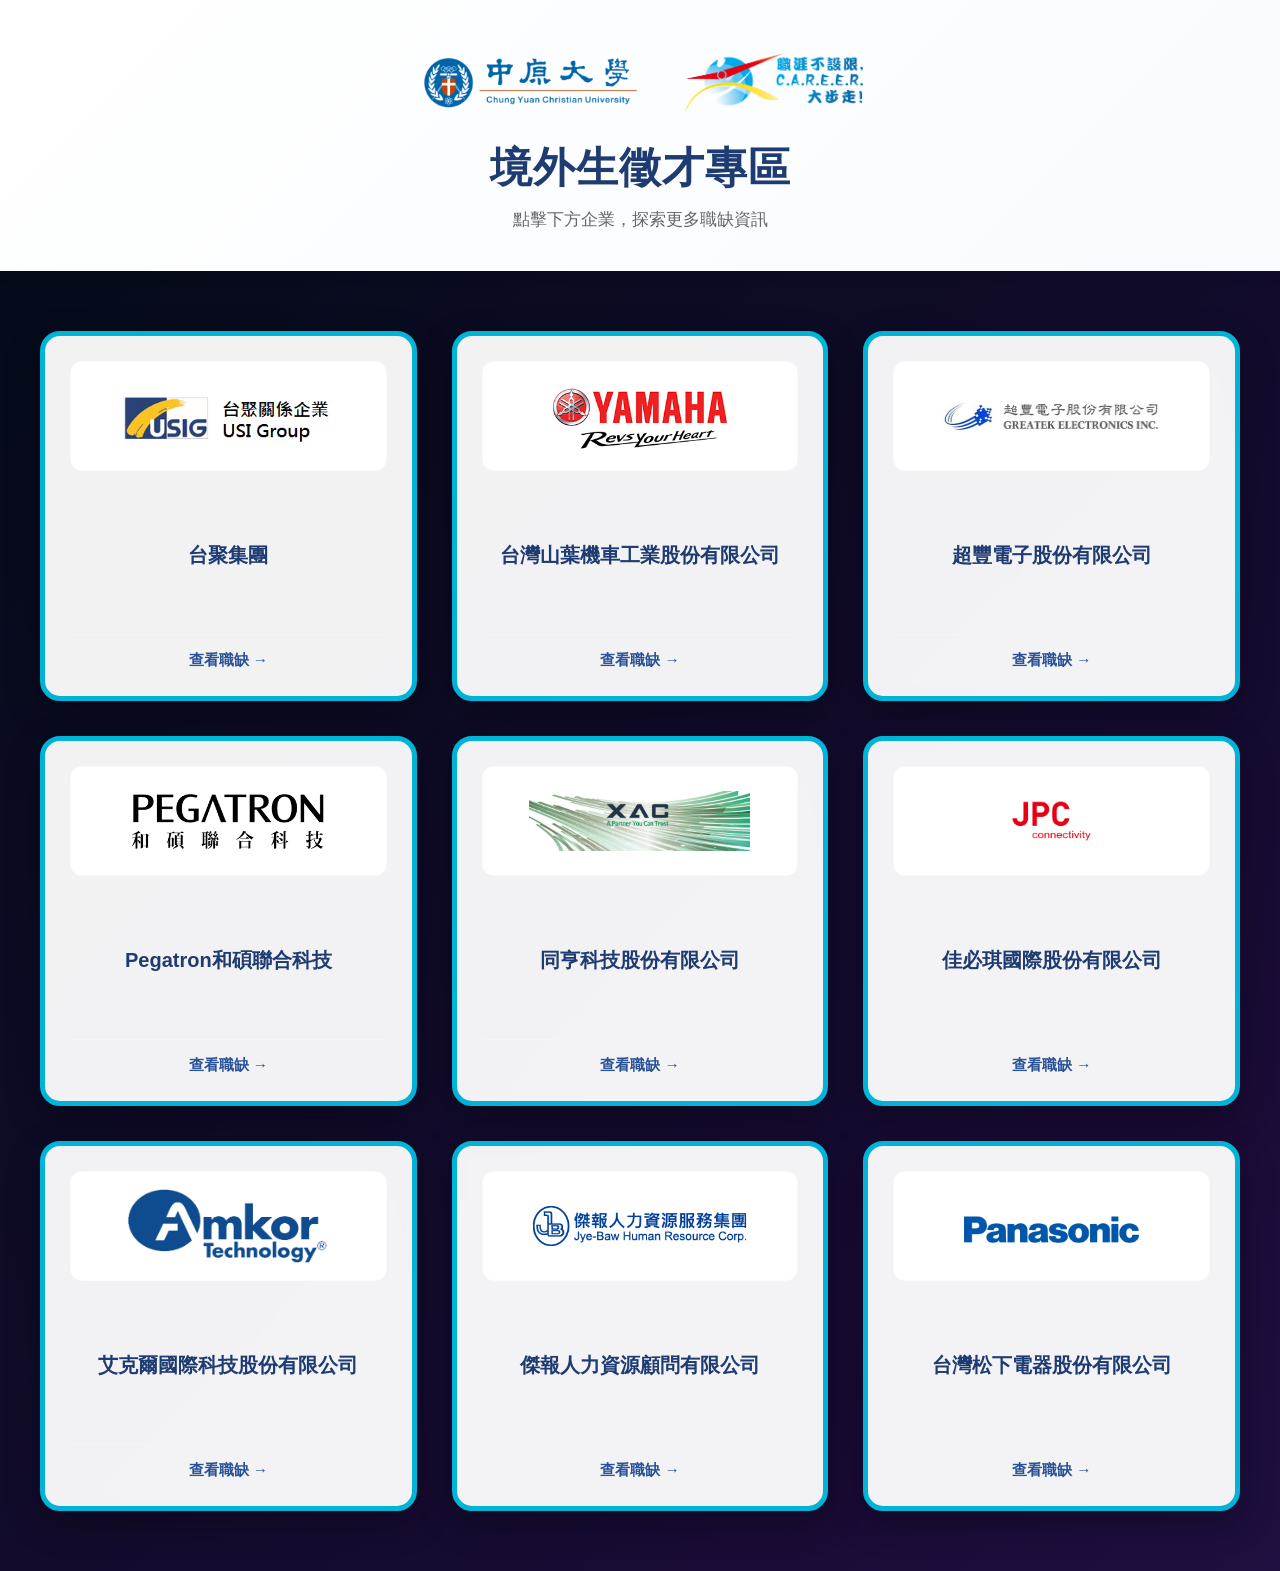
<file: index.html>
<!DOCTYPE html>
<html lang="zh-TW">
<head>
    <meta charset="UTF-8">
    <meta name="viewport" content="width=device-width, initial-scale=1.0">
    <title>境外生徵才專區</title>
    <link rel="stylesheet" href="style.css">
</head>
<body>

    <header>
        <!-- 🎯 新增：學校與單位雙 Logo 頂部容器 -->
        <div class="logo-container">
            <img src="./images/中原logo.png" alt="中原大學 Logo" class="header-logo cycu-logo">
            <img src="./images/職涯發展中心LOGO-1_0.png" alt="職涯發展中心 Logo" class="header-logo career-logo">
        </div>
        
        <!-- 🎯 標題加上「境外生」，副標題拿掉「卡片」二字 -->
        <h1>境外生徵才專區</h1>
        <p>點擊下方企業，探索更多職缺資訊</p>
    </header>

    <main>
        <div id="company-grid" class="grid-container"></div>
    </main>

    <script src="script.js"></script>
</body>
</html>
</file>
<file: style.css>
/* ==========================================================================
   1. 基礎全域設定與頂部 Logo 排版
   ========================================================================== */
body {
    font-family: 'Segoe UI', Roboto, Helvetica, Arial, sans-serif;
    background-color: #f4f7f6;
    margin: 0;
    padding: 0;
    color: #333;
}

header {
    text-align: center;
    padding: 50px 20px 40px 20px;
    background: linear-gradient(135deg, #ffffff 0%, #f8fbfd 100%);
    color: #333;
    box-shadow: 0 4px 15px rgba(0, 0, 0, 0.05); 
    position: relative;
    z-index: 10;
}

.logo-container {
    display: flex;
    justify-content: center;
    align-items: center;
    gap: 40px;            
    margin-bottom: 25px;  
    flex-wrap: wrap;      
}

.header-logo {
    height: 65px;         
    width: auto;          
    object-fit: contain;
}

.career-logo {
    height: 60px;
}

header h1 {
    margin: 0 0 12px 0;
    font-size: 2.6rem;
    color: #1e3c72; 
    font-weight: 700;
    letter-spacing: 1px;
}

header p {
    margin: 0;
    color: #666666;
    font-size: 1.05rem;
}

/* ==========================================================================
   2. 核心特效：奢華藍紫多漸變流體 + 幾何四角星芒星空 (main)
   ========================================================================== */
main {
    min-height: calc(100vh - 250px); 
    padding: 60px 20px;
    position: relative;
    overflow: hidden;
    z-index: 1;
}

/* 🎯 背景升級：全面注入「魅幻深紫、璀璨靛藍、迷幻紫羅蘭、電光藍」四色奢華多漸變 */
main::before {
    content: "";
    position: absolute;
    top: 0; left: 0; right: 0; bottom: 0;
    z-index: -1;
    background: linear-gradient(135deg, #050b1a, #1a0b36, #2a1b5c, #1f4287, #4b134f, #050b1a);
    background-size: 400% 400%;
    animation: luxuryPurpleFlow 12s ease infinite;
}

/* 藍紫漸層流體動畫 */
@keyframes luxuryPurpleFlow {
    0% { background-position: 0% 50%; }
    50% { background-position: 100% 50%; }
    100% { background-position: 0% 50%; }
}

/* 🎯 繁星圖層基底 */
.stars-layer {
    position: absolute;
    top: 0; left: 0; width: 100%; height: 100%;
    z-index: -1;
    pointer-events: none;
}

/* 🎯 終極黑科技：用 clip-path 裁切出多個「真正像 image_6b0c47 的四角星芒」，分佈在藍紫夜空中 */
.stars-layer::before {
    content: "";
    position: absolute;
    width: 100%;
    height: 100%;
    background: transparent;
    
    /* 利用背景多重繪製與 clip-path 完美交叉出真正的四角星星 */
    background-image: 
        radial-gradient(circle at 15% 15%, #ffffff 0%, rgba(255,255,255,0.8) 4px, transparent 15px),
        radial-gradient(circle at 45% 25%, #ffffff 0%, rgba(255,255,255,0.8) 6px, transparent 20px),
        radial-gradient(circle at 80% 18%, #ffffff 0%, rgba(255,255,255,0.8) 5px, transparent 18px),
        radial-gradient(circle at 25% 65%, #ffffff 0%, rgba(255,255,255,0.8) 5px, transparent 18px),
        radial-gradient(circle at 60% 80%, #ffffff 0%, rgba(255,255,255,0.8) 7px, transparent 25px),
        radial-gradient(circle at 85% 60%, #ffffff 0%, rgba(255,255,255,0.8) 4px, transparent 15px),
        radial-gradient(circle at 50% 45%, #ffffff 0%, rgba(255,255,255,0.8) 5px, transparent 18px);
        
    animation: starBlink 4s ease-in-out infinite alternate;
}

/* 🎯 星空背景的立體微弱遠星襯託層（點點繁星） */
.stars-layer::after {
    content: "";
    position: absolute;
    width: 2px;
    height: 2px;
    background: transparent;
    box-shadow: 
        5vw 30vh #fff, 20vw 45vh rgba(255,255,255,0.5), 35vw 15vh #fff, 50vw 55vh rgba(255,255,255,0.3),
        65vw 25vh #fff, 75vw 40vh rgba(255,255,255,0.6), 90vw 70vh #fff, 10vw 85vh rgba(255,255,255,0.4),
        30vw 90vh #fff, 55vw 75vh rgba(255,255,255,0.5), 70vw 88vh #fff, 85vw 95vh rgba(255,255,255,0.7),
        95vw 35vh #fff, 40vw 3vh rgba(255,255,255,0.6), 8vw 12vh #fff, 78vw 72vh rgba(255,255,255,0.5);
    animation: starBlink 3s ease-in-out infinite alternate-reverse;
}

/* 星星呼吸閃爍動畫 */
@keyframes starBlink {
    0% { opacity: 0.3; transform: scale(0.92); }
    50% { opacity: 1.0; transform: scale(1.08); }
    100% { opacity: 0.4; transform: scale(0.96); }
}

.grid-container {
    max-width: 1200px;
    margin: 0 auto;
    display: grid;
    grid-template-columns: repeat(auto-fill, minmax(280px, 1fr)); 
    gap: 35px; 
    position: relative;
    z-index: 5;
}

/* ==========================================================================
   3. 企業卡片：5px 實心極光藍超級霸氣厚框（保持讚讚的發光特效）
   ========================================================================== */
.company-card {
    background: rgba(255, 255, 255, 0.95) !important; 
    backdrop-filter: blur(8px) !important; 
    -webkit-backdrop-filter: blur(8px) !important;
    border-radius: 20px !important; 
    padding: 25px !important;
    text-align: center !important;
    
    /* 保持你覺得讚的 5px 粗邊框與極光藍色調 */
    border: 5px solid #00b4d8 !important;
    
    box-shadow: 0 12px 35px rgba(0, 0, 0, 0.3) !important;
    display: flex !important;
    flex-direction: column !important;
    justify-content: space-between !important; 
    height: 310px; 
    cursor: pointer !important;
    position: relative !important;
    top: 0;
    transition: all 0.35s cubic-bezier(0.25, 0.8, 0.25, 1) !important;
}

/* 滑鼠懸停（Hover）特效（保持發光） */
.company-card:hover {
    top: -10px !important; 
    background: #ffffff !important; 
    border-color: #00f5ff !important;
    box-shadow: 0 20px 45px rgba(0, 0, 0, 0.4), 0 0 35px rgba(0, 245, 255, 0.85) !important; 
}

/* 限制 Logo 區域的高度與排版 */
.card-logo-container {
    width: 100%;
    height: 110px; 
    display: flex;
    align-items: center;
    justify-content: center;
    margin-bottom: 20px;
    background-color: #ffffff; 
    border-radius: 12px;
    overflow: hidden;
    padding: 10px;
    box-sizing: border-box;
    border: 1px solid rgba(0, 0, 0, 0.02);
}

.company-logo-img {
    max-width: 75% !important;   
    max-height: 85% !important;  
    width: auto !important;
    height: auto !important;
    object-fit: contain !important;
    transition: transform 0.4s ease;
}

.company-card:hover .company-logo-img {
    transform: scale(1.05);
}

.card-title {
    font-size: 1.25rem;
    color: #1e3c72;
    margin: 0 0 15px 0;
    font-weight: 700;
}

.card-footer {
    font-size: 0.95rem;
    color: #2a5298;
    font-weight: bold;
    border-top: 1px solid #f5f5f5;
    padding-top: 15px;
    transition: color 0.3s ease;
}

.company-card:hover .card-footer {
    color: #00b4d8;
}

/* ==========================================================================
   4. 內頁詳細資訊頁面 (detail.html) 的樣式
   ========================================================================== */
.detail-container {
    max-width: 800px;
    margin: 0 auto; 
    background: white;
    padding: 40px;
    border-radius: 20px;
    box-shadow: 0 25px 60px rgba(0,0,0,0.5);
    border: 5px solid #00b4d8;
}

.back-btn { display: inline-block; margin-bottom: 20px; color: #2a5298; text-decoration: none; font-weight: bold; }
.detail-header { display: flex; align-items: center; gap: 20px; border-bottom: 2px solid #eef2f7; padding-bottom: 20px; margin-bottom: 30px; }
.detail-logo { width: 120px; height: 120px; object-fit: contain; }
.section-title { color: #1e3c72; border-left: 4px solid #2a5298; padding-left: 10px; margin-top: 30px; font-size: 1.3rem; }
.job-tag { display: inline-block; background-color: #eef2f7; color: #1e3c72; padding: 5px 15px; border-radius: 6px; margin: 5px; font-weight: bold; }
.meta-info p { margin: 10px 0; line-height: 1.6; }
.meta-label { font-weight: bold; color: #1e3c72; }
.debug-box { background-color: #ffebe9; border: 1px solid #ffc1bd; color: #b31412; padding: 15px; border-radius: 6px; margin-top: 20px; font-family: monospace; }
@media (max-width: 480px) { .logo-container { gap: 20px; } .header-logo { height: 50px; } .career-logo { height: 45px; } }
</file>
